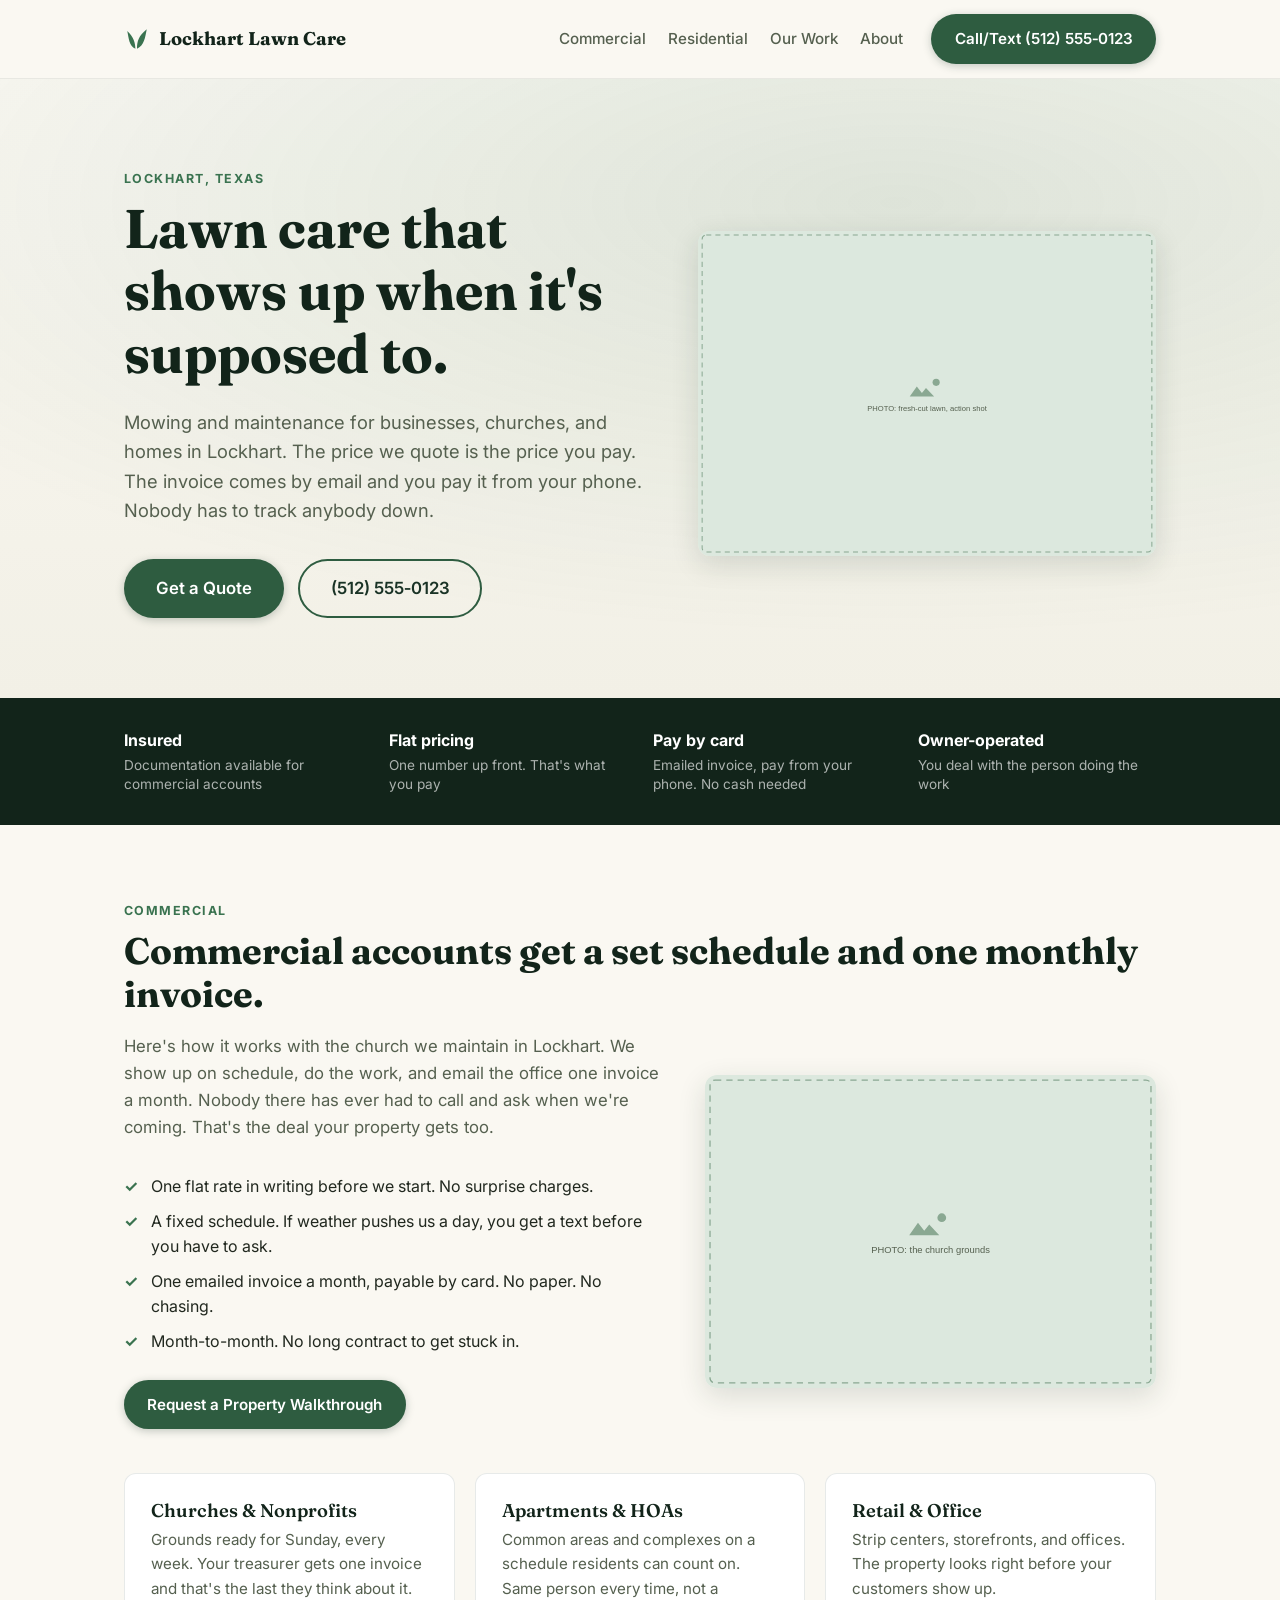
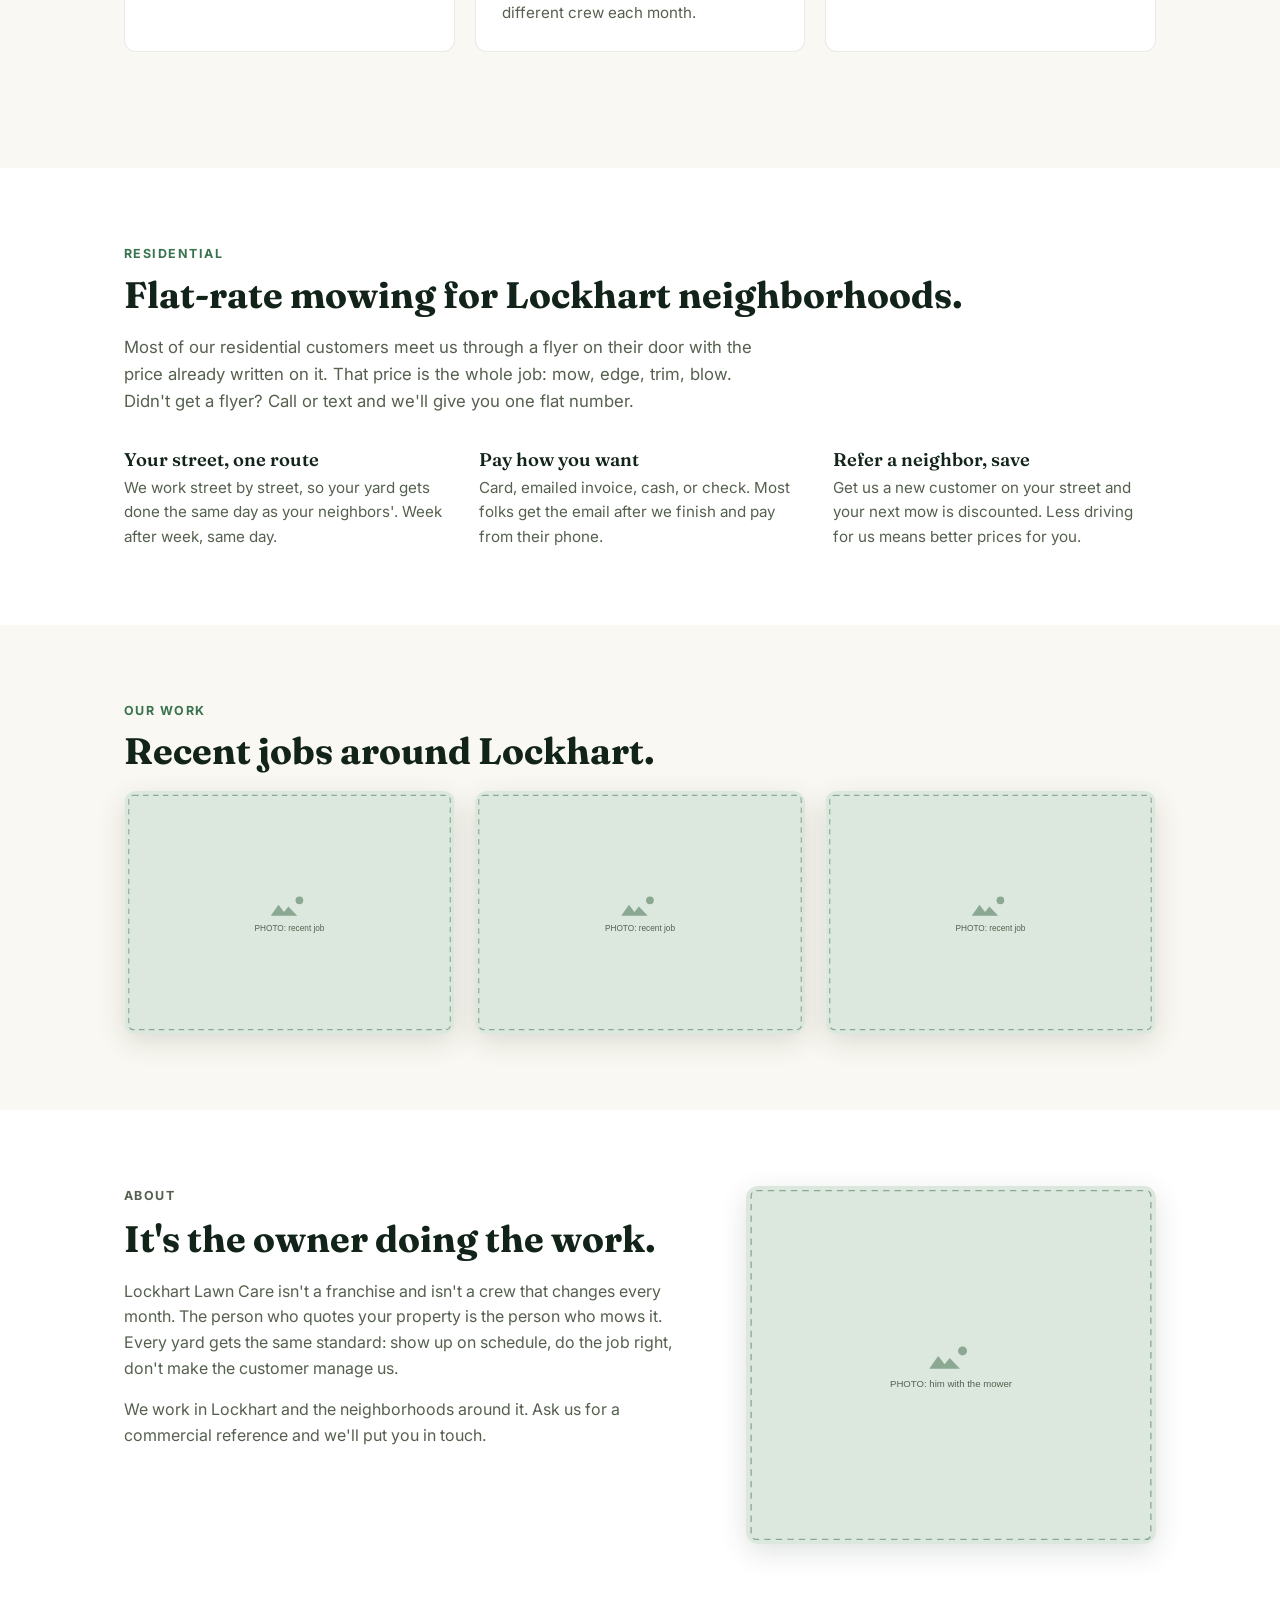
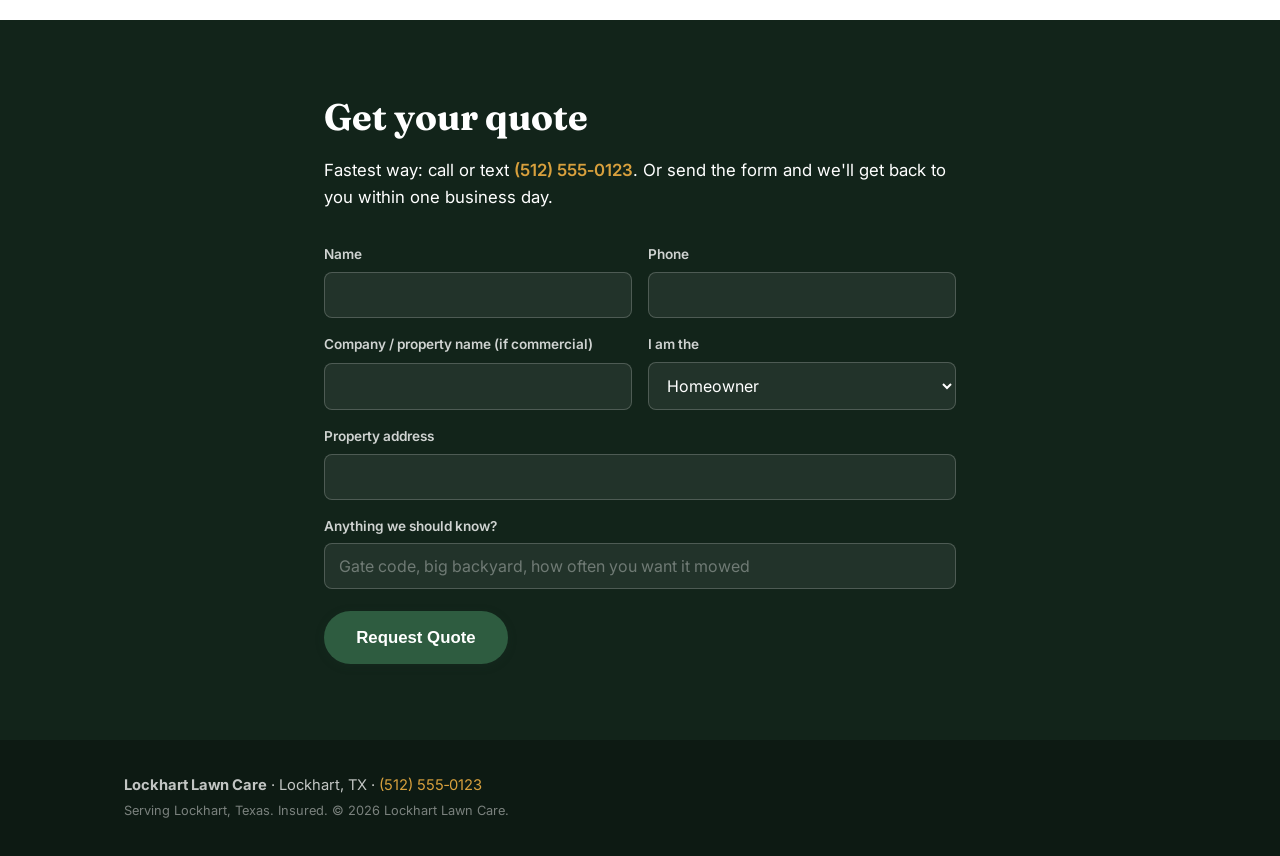
<file: index.html>
<!DOCTYPE html>
<html lang="en">
<head>
<meta charset="UTF-8">
<meta name="viewport" content="width=device-width, initial-scale=1.0">
<title>Lockhart Lawn Care | Mowing for Businesses, Churches, and Homes in Lockhart, TX</title>
<meta name="description" content="Lawn care in Lockhart, Texas that shows up when it's supposed to. Flat prices up front, pay by card from an emailed invoice. Commercial accounts get a set schedule and one monthly bill. Call or text for a quote.">
<link rel="canonical" href="https://lockhartlawncare.com/">
<meta property="og:title" content="Lockhart Lawn Care | Lawn Care in Lockhart, TX">
<meta property="og:description" content="Mowing and maintenance for businesses, churches, and homes in Lockhart, Texas. Flat prices, emailed invoices, set schedules.">
<meta property="og:type" content="website">
<link rel="preconnect" href="https://fonts.googleapis.com">
<link rel="preconnect" href="https://fonts.gstatic.com" crossorigin>
<link href="https://fonts.googleapis.com/css2?family=Fraunces:opsz,wght@9..144,600;9..144,700&family=Inter:wght@400;500;600;700&display=swap" rel="stylesheet">
<link rel="stylesheet" href="styles.css">
<script type="application/ld+json">
{
  "@context": "https://schema.org",
  "@type": "LandscapingBusiness",
  "name": "Lockhart Lawn Care",
  "description": "Commercial and residential lawn care serving Lockhart, Texas.",
  "areaServed": [{"@type": "City", "name": "Lockhart"}],
  "address": {"@type": "PostalAddress", "addressLocality": "Lockhart", "addressRegion": "TX", "addressCountry": "US"},
  "telephone": "+15125550123",
  "priceRange": "$$",
  "paymentAccepted": "Credit Card, Debit Card, Electronic Invoice, Cash, Check"
}
</script>
</head>
<body>

<header class="site-header">
  <div class="container header-inner">
    <a class="brand" href="#top">
      <svg class="brand-mark" viewBox="0 0 32 32" aria-hidden="true"><path d="M16 28c0-9 2-16 12-24-2 10-3 20-12 24Zm-2 0C14 21 12 13 4 6c2 9 2 18 10 22Z"/></svg>
      Lockhart Lawn&nbsp;Care
    </a>
    <nav class="site-nav" aria-label="Main">
      <a href="#commercial">Commercial</a>
      <a href="#residential">Residential</a>
      <a href="#work">Our Work</a>
      <a href="#about">About</a>
    </nav>
    <!-- TODO: replace placeholder phone number everywhere (search 555-0123) -->
    <a class="btn btn-primary header-cta" href="sms:+15125550123">Call/Text (512)&nbsp;555&#8209;0123</a>
  </div>
</header>

<main id="top">

<section class="hero">
  <div class="container hero-split">
    <div>
      <p class="eyebrow">Lockhart, Texas</p>
      <h1>Lawn care that shows up when it's supposed to.</h1>
      <p class="lede">Mowing and maintenance for businesses, churches, and homes in Lockhart. The price we quote is the price you pay. The invoice comes by email and you pay it from your phone. Nobody has to track anybody down.</p>
      <div class="hero-ctas">
        <a class="btn btn-primary btn-lg" href="#quote">Get a Quote</a>
        <a class="btn btn-ghost btn-lg" href="tel:+15125550123">(512) 555&#8209;0123</a>
      </div>
    </div>
    <figure class="photo-frame hero-photo">
      <img src="images/hero.svg" alt="Freshly cut lawn in Lockhart" width="900" height="640">
    </figure>
  </div>
</section>

<section class="trustbar" aria-label="Why choose us">
  <div class="container trustbar-inner">
    <div class="trust-item"><strong>Insured</strong><span>Documentation available for commercial accounts</span></div>
    <div class="trust-item"><strong>Flat pricing</strong><span>One number up front. That's what you pay</span></div>
    <div class="trust-item"><strong>Pay by card</strong><span>Emailed invoice, pay from your phone. No cash needed</span></div>
    <div class="trust-item"><strong>Owner-operated</strong><span>You deal with the person doing the work</span></div>
  </div>
</section>

<section id="commercial" class="section">
  <div class="container">
    <p class="eyebrow">Commercial</p>
    <h2>Commercial accounts get a set schedule and one monthly invoice.</h2>
    <div class="proof-row">
      <div>
        <p class="section-lede">Here's how it works with the church we maintain in Lockhart. We show up on schedule, do the work, and email the office one invoice a month. Nobody there has ever had to call and ask when we're coming. That's the deal your property gets too.</p>
        <ul class="check-list">
          <li>One flat rate in writing before we start. No surprise charges.</li>
          <li>A fixed schedule. If weather pushes us a day, you get a text before you have to ask.</li>
          <li>One emailed invoice a month, payable by card. No paper. No chasing.</li>
          <li>Month-to-month. No long contract to get stuck in.</li>
        </ul>
        <a class="btn btn-primary" href="#quote">Request a Property Walkthrough</a>
      </div>
      <figure class="photo-frame">
        <img src="images/church.svg" alt="Church grounds we maintain in Lockhart" width="720" height="500">
      </figure>
    </div>
    <div class="card-grid">
      <div class="card"><h3>Churches &amp; Nonprofits</h3><p>Grounds ready for Sunday, every week. Your treasurer gets one invoice and that's the last they think about it.</p></div>
      <div class="card"><h3>Apartments &amp; HOAs</h3><p>Common areas and complexes on a schedule residents can count on. Same person every time, not a different crew each month.</p></div>
      <div class="card"><h3>Retail &amp; Office</h3><p>Strip centers, storefronts, and offices. The property looks right before your customers show up.</p></div>
    </div>
  </div>
</section>

<section id="residential" class="section section-alt">
  <div class="container">
    <p class="eyebrow">Residential</p>
    <h2>Flat-rate mowing for Lockhart neighborhoods.</h2>
    <p class="section-lede">Most of our residential customers meet us through a flyer on their door with the price already written on it. That price is the whole job: mow, edge, trim, blow. Didn't get a flyer? Call or text and we'll give you one flat number.</p>
    <div class="feature-row">
      <div class="feature">
        <h3>Your street, one route</h3>
        <p>We work street by street, so your yard gets done the same day as your neighbors'. Week after week, same day.</p>
      </div>
      <div class="feature">
        <h3>Pay how you want</h3>
        <p>Card, emailed invoice, cash, or check. Most folks get the email after we finish and pay from their phone.</p>
      </div>
      <div class="feature">
        <h3>Refer a neighbor, save</h3>
        <p>Get us a new customer on your street and your next mow is discounted. Less driving for us means better prices for you.</p>
      </div>
    </div>
  </div>
</section>

<section id="work" class="section">
  <div class="container">
    <p class="eyebrow">Our work</p>
    <h2>Recent jobs around Lockhart.</h2>
    <div class="gallery">
      <figure class="photo-frame"><img src="images/work-1.svg" alt="Recent lawn job in Lockhart" width="600" height="440"></figure>
      <figure class="photo-frame"><img src="images/work-2.svg" alt="Recent lawn job in Lockhart" width="600" height="440"></figure>
      <figure class="photo-frame"><img src="images/work-3.svg" alt="Recent lawn job in Lockhart" width="600" height="440"></figure>
    </div>
  </div>
</section>

<section id="about" class="section section-alt">
  <div class="container about-inner">
    <div>
      <p class="eyebrow">About</p>
      <h2>It's the owner doing the work.</h2>
      <p>Lockhart Lawn Care isn't a franchise and isn't a crew that changes every month. The person who quotes your property is the person who mows it. Every yard gets the same standard: show up on schedule, do the job right, don't make the customer manage us.</p>
      <p>We work in Lockhart and the neighborhoods around it. Ask us for a commercial reference and we'll put you in touch.</p>
    </div>
    <figure class="photo-frame">
      <img src="images/owner.svg" alt="The owner of Lockhart Lawn Care with his mower" width="640" height="560">
    </figure>
  </div>
</section>

<section id="quote" class="section quote-section">
  <div class="container quote-inner">
    <h2>Get your quote</h2>
    <p class="section-lede">Fastest way: call or text <a href="tel:+15125550123">(512)&nbsp;555&#8209;0123</a>. Or send the form and we'll get back to you within one business day.</p>
    <!-- TODO: point the form at a real endpoint (Formspree / Cloudflare Pages function / mailto) -->
    <form class="quote-form" action="mailto:quotes@lockhartlawncare.com" method="post" enctype="text/plain">
      <div class="form-row">
        <label>Name<input type="text" name="name" required autocomplete="name"></label>
        <label>Phone<input type="tel" name="phone" required autocomplete="tel"></label>
      </div>
      <div class="form-row">
        <label>Company / property name (if commercial)<input type="text" name="company" autocomplete="organization"></label>
        <label>I am the
          <select name="role">
            <option>Homeowner</option>
            <option>Business owner</option>
            <option>Property manager</option>
            <option>Church / nonprofit staff</option>
          </select>
        </label>
      </div>
      <label>Property address<input type="text" name="address" required autocomplete="street-address"></label>
      <label>Anything we should know?<input type="text" name="notes" placeholder="Gate code, big backyard, how often you want it mowed"></label>
      <button class="btn btn-primary btn-lg" type="submit">Request Quote</button>
    </form>
  </div>
</section>

</main>

<footer class="site-footer">
  <div class="container footer-inner">
    <p><strong>Lockhart Lawn Care</strong> · Lockhart, TX · <a href="tel:+15125550123">(512) 555&#8209;0123</a></p>
    <p class="footer-fine">Serving Lockhart, Texas. Insured. &copy; 2026 Lockhart Lawn Care.</p>
  </div>
</footer>

</body>
</html>
</file>
<file: styles.css>
:root {
  --green-950: #12241a;
  --green-900: #1a3326;
  --green-700: #2e5c40;
  --green-600: #3a7350;
  --green-100: #e4efe7;
  --cream: #faf8f2;
  --paper: #ffffff;
  --ink: #21281f;
  --ink-soft: #55604f;
  --accent: #d8a03d;
  --radius: 12px;
  --font-display: "Fraunces", Georgia, serif;
  --font-body: "Inter", system-ui, -apple-system, sans-serif;
}

* { margin: 0; padding: 0; box-sizing: border-box; }
html { scroll-behavior: smooth; }
body { font-family: var(--font-body); color: var(--ink); background: var(--cream); line-height: 1.6; }
img, svg { max-width: 100%; }

.container { max-width: 1080px; margin: 0 auto; padding: 0 24px; }

h1, h2, h3 { font-family: var(--font-display); line-height: 1.15; color: var(--green-950); }
h1 { font-size: clamp(2.1rem, 5vw, 3.4rem); font-weight: 700; }
h2 { font-size: clamp(1.6rem, 3.5vw, 2.3rem); font-weight: 700; margin-bottom: 0.5em; }
h3 { font-size: 1.15rem; font-weight: 600; margin-bottom: 0.35em; }

.eyebrow {
  text-transform: uppercase; letter-spacing: 0.12em; font-size: 0.78rem;
  font-weight: 700; color: var(--green-600); margin-bottom: 0.75em;
}

.btn {
  display: inline-block; padding: 0.7em 1.4em; border-radius: 999px;
  font-weight: 600; font-size: 0.95rem; text-decoration: none;
  border: 2px solid transparent; cursor: pointer; transition: transform 0.12s, box-shadow 0.12s, background 0.12s;
}
.btn:hover { transform: translateY(-1px); }
.btn-primary { background: var(--green-700); color: #fff; box-shadow: 0 2px 8px rgba(26, 51, 38, 0.25); }
.btn-primary:hover { background: var(--green-600); }
.btn-ghost { border-color: var(--green-700); color: var(--green-900); background: transparent; }
.btn-lg { padding: 0.85em 1.8em; font-size: 1.05rem; }

/* Header */
.site-header {
  position: sticky; top: 0; z-index: 50;
  background: rgba(250, 248, 242, 0.92); backdrop-filter: blur(8px);
  border-bottom: 1px solid rgba(26, 51, 38, 0.08);
}
.header-inner { display: flex; align-items: center; gap: 28px; padding-top: 14px; padding-bottom: 14px; }
.brand {
  display: flex; align-items: center; gap: 9px;
  font-family: var(--font-display); font-weight: 700; font-size: 1.15rem;
  color: var(--green-950); text-decoration: none; white-space: nowrap;
}
.brand-mark { width: 26px; height: 26px; fill: var(--green-600); }
.site-nav { display: flex; gap: 22px; margin-left: auto; }
.site-nav a { color: var(--ink-soft); text-decoration: none; font-weight: 500; font-size: 0.95rem; }
.site-nav a:hover { color: var(--green-700); }
.header-cta { white-space: nowrap; }

/* Hero */
.hero {
  background:
    radial-gradient(ellipse 90% 70% at 70% 20%, rgba(58, 115, 80, 0.14), transparent),
    linear-gradient(180deg, var(--cream), #f2f0e6);
  padding: 90px 0 80px;
}
.hero-inner { max-width: 760px; }
.lede { font-size: 1.15rem; color: var(--ink-soft); margin: 1.2em 0 1.8em; }
.hero-ctas { display: flex; gap: 14px; flex-wrap: wrap; }

/* Trust bar */
.trustbar { background: var(--green-950); color: #fff; }
.trustbar-inner {
  display: grid; grid-template-columns: repeat(auto-fit, minmax(200px, 1fr));
  gap: 26px; padding-top: 30px; padding-bottom: 30px;
}
.trust-item strong { display: block; font-size: 1rem; color: #fff; margin-bottom: 2px; }
.trust-item span { font-size: 0.85rem; color: rgba(255, 255, 255, 0.65); line-height: 1.45; display: block; }

/* Sections */
.section { padding: 76px 0; }
.section-alt { background: var(--paper); }
.section-lede { max-width: 640px; color: var(--ink-soft); font-size: 1.05rem; margin-bottom: 2em; }

.card-grid { display: grid; grid-template-columns: repeat(auto-fit, minmax(240px, 1fr)); gap: 20px; margin-bottom: 40px; }
.card {
  background: var(--paper); border: 1px solid rgba(26, 51, 38, 0.1);
  border-radius: var(--radius); padding: 26px;
}
.card p { color: var(--ink-soft); font-size: 0.95rem; }

.commercial-pitch {
  background: var(--green-100); border-radius: var(--radius);
  padding: 34px; max-width: 720px;
}
.commercial-pitch h3 { margin-bottom: 0.8em; }
.check-list { list-style: none; margin-bottom: 1.6em; }
.check-list li { padding-left: 1.7em; position: relative; margin-bottom: 0.55em; color: var(--ink); }
.check-list li::before {
  content: "✓"; position: absolute; left: 0; color: var(--green-600); font-weight: 700;
}

.feature-row { display: grid; grid-template-columns: repeat(auto-fit, minmax(240px, 1fr)); gap: 32px; }
.feature p { color: var(--ink-soft); font-size: 0.95rem; }

/* Steps */
.steps { counter-reset: step; list-style: none; max-width: 560px; }
.steps li {
  counter-increment: step; position: relative;
  padding: 0 0 1.4em 3.4em; font-size: 1.05rem;
}
.steps li::before {
  content: counter(step);
  position: absolute; left: 0; top: 0.05em;
  width: 2.1em; height: 2.1em; border-radius: 50%;
  background: var(--green-700); color: #fff;
  font-family: var(--font-display); font-weight: 700;
  display: flex; align-items: center; justify-content: center;
}

/* About */
.about-inner { display: grid; grid-template-columns: 1.4fr 1fr; gap: 48px; align-items: start; }
.about-inner p { color: var(--ink-soft); margin-bottom: 1em; }
.about-stats { display: grid; gap: 16px; }
.stat {
  background: var(--cream); border-radius: var(--radius); padding: 20px 24px;
  border: 1px solid rgba(26, 51, 38, 0.08);
}
.stat-num { font-family: var(--font-display); font-size: 1.9rem; font-weight: 700; color: var(--green-700); display: block; }
.stat-label { font-size: 0.88rem; color: var(--ink-soft); }

/* Quote */
.quote-section { background: var(--green-950); }
.quote-section h2, .quote-section .section-lede { color: #fff; }
.quote-section .section-lede a { color: var(--accent); text-decoration: none; font-weight: 600; }
.quote-inner { max-width: 680px; }
.quote-form { display: grid; gap: 16px; }
.form-row { display: grid; grid-template-columns: 1fr 1fr; gap: 16px; }
.quote-form label { display: grid; gap: 6px; font-size: 0.85rem; font-weight: 600; color: rgba(255,255,255,0.8); }
.quote-form input, .quote-form select {
  padding: 0.75em 0.9em; border-radius: 8px; border: 1px solid rgba(255,255,255,0.2);
  background: rgba(255,255,255,0.07); color: #fff; font-family: var(--font-body); font-size: 1rem;
}
.quote-form input::placeholder { color: rgba(255,255,255,0.35); }
.quote-form select option { color: var(--ink); }
.quote-form input:focus, .quote-form select:focus { outline: 2px solid var(--accent); border-color: transparent; }
.quote-form .btn { justify-self: start; margin-top: 6px; }

/* Footer */
.site-footer { background: #0d1a13; color: rgba(255,255,255,0.75); padding: 34px 0; font-size: 0.92rem; }
.site-footer a { color: var(--accent); text-decoration: none; }
.footer-fine { font-size: 0.8rem; color: rgba(255,255,255,0.45); margin-top: 4px; }

/* Responsive */
@media (max-width: 760px) {
  .site-nav { display: none; }
  .header-cta { margin-left: auto; }
  .hero { padding: 60px 0 56px; }
  .about-inner { grid-template-columns: 1fr; }
  .form-row { grid-template-columns: 1fr; }
  .section { padding: 56px 0; }
}

/* Photo frames + gallery (photos swap in over the SVG placeholders) */
.photo-frame { margin: 0; border-radius: var(--radius); overflow: hidden; box-shadow: 0 8px 28px rgba(26,51,38,0.14); }
.photo-frame img { display: block; width: 100%; height: 100%; object-fit: cover; }
.hero-split { display: grid; grid-template-columns: 1.15fr 1fr; gap: 48px; align-items: center; }
.proof-row { display: grid; grid-template-columns: 1.2fr 1fr; gap: 40px; align-items: center; margin-bottom: 44px; }
.gallery { display: grid; grid-template-columns: repeat(3, 1fr); gap: 20px; }
@media (max-width: 760px) {
  .hero-split, .proof-row { grid-template-columns: 1fr; gap: 28px; }
  .gallery { grid-template-columns: 1fr; }
}
</file>
